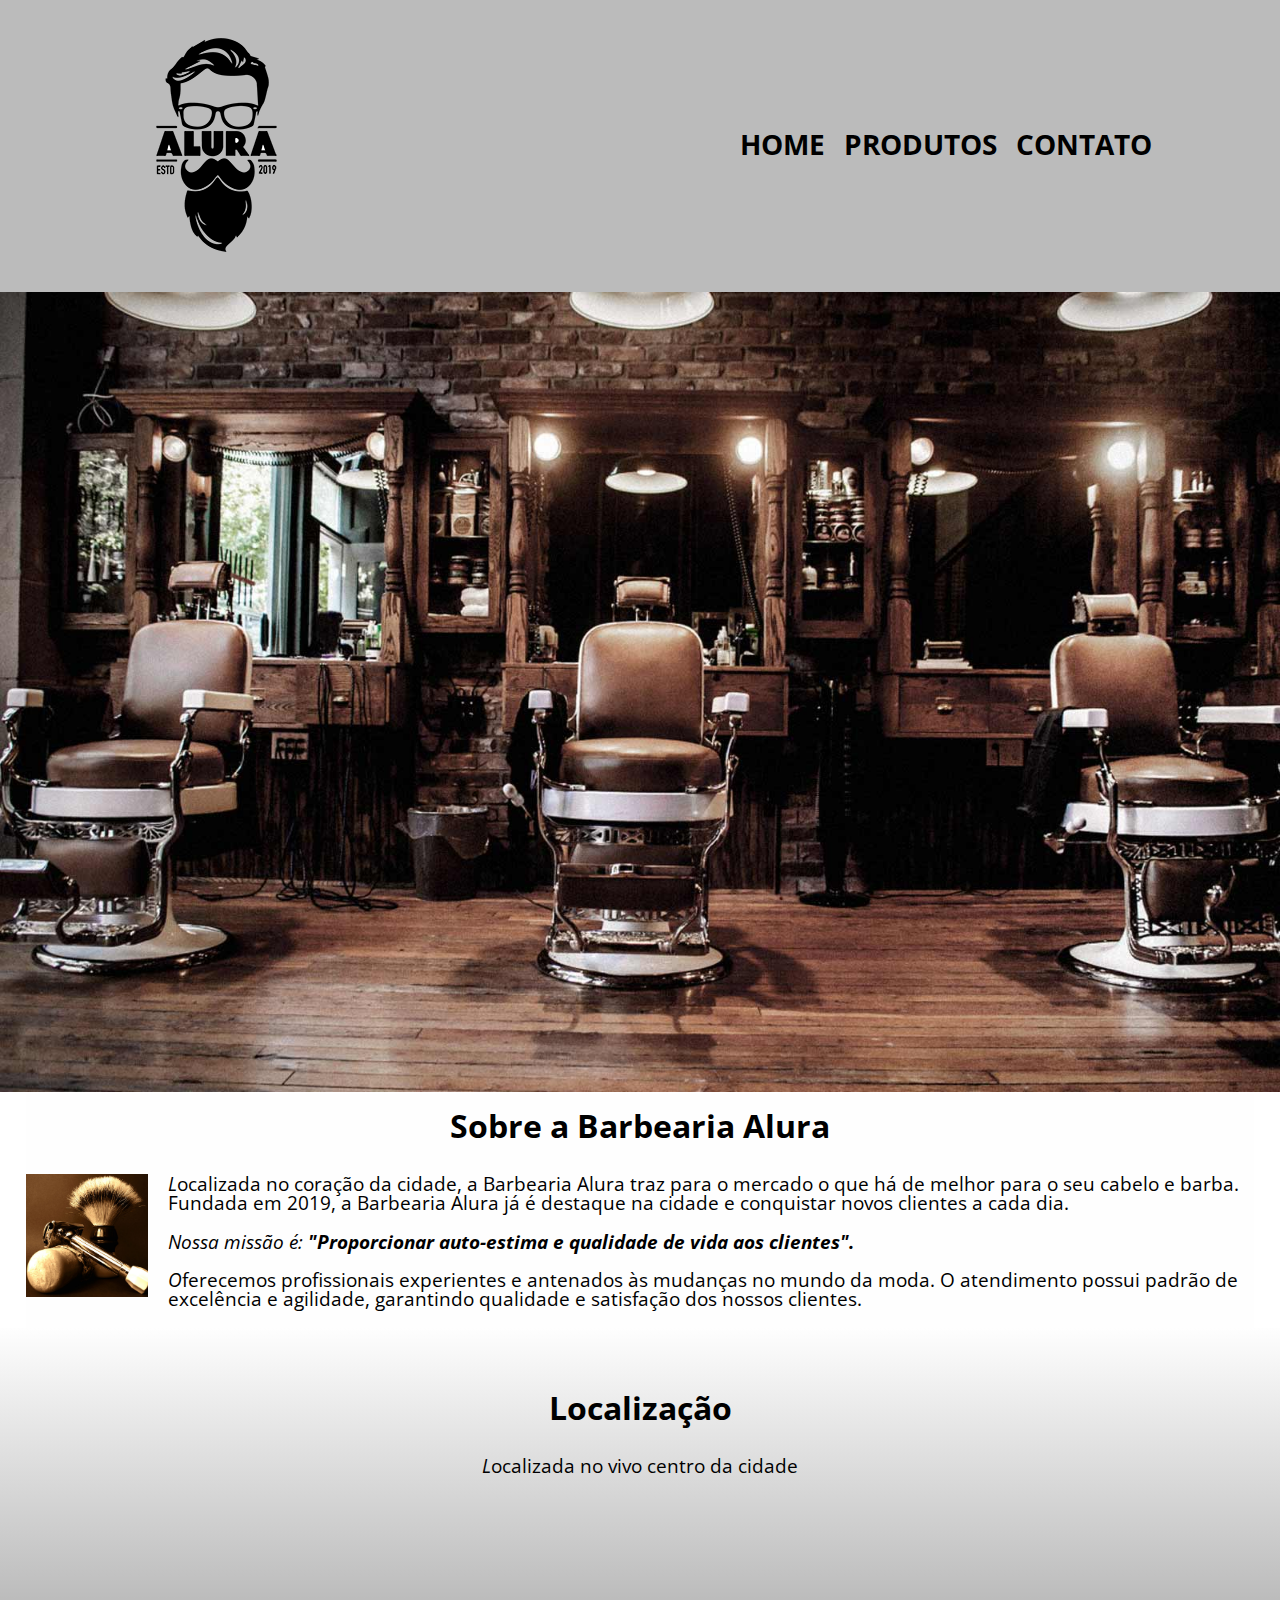
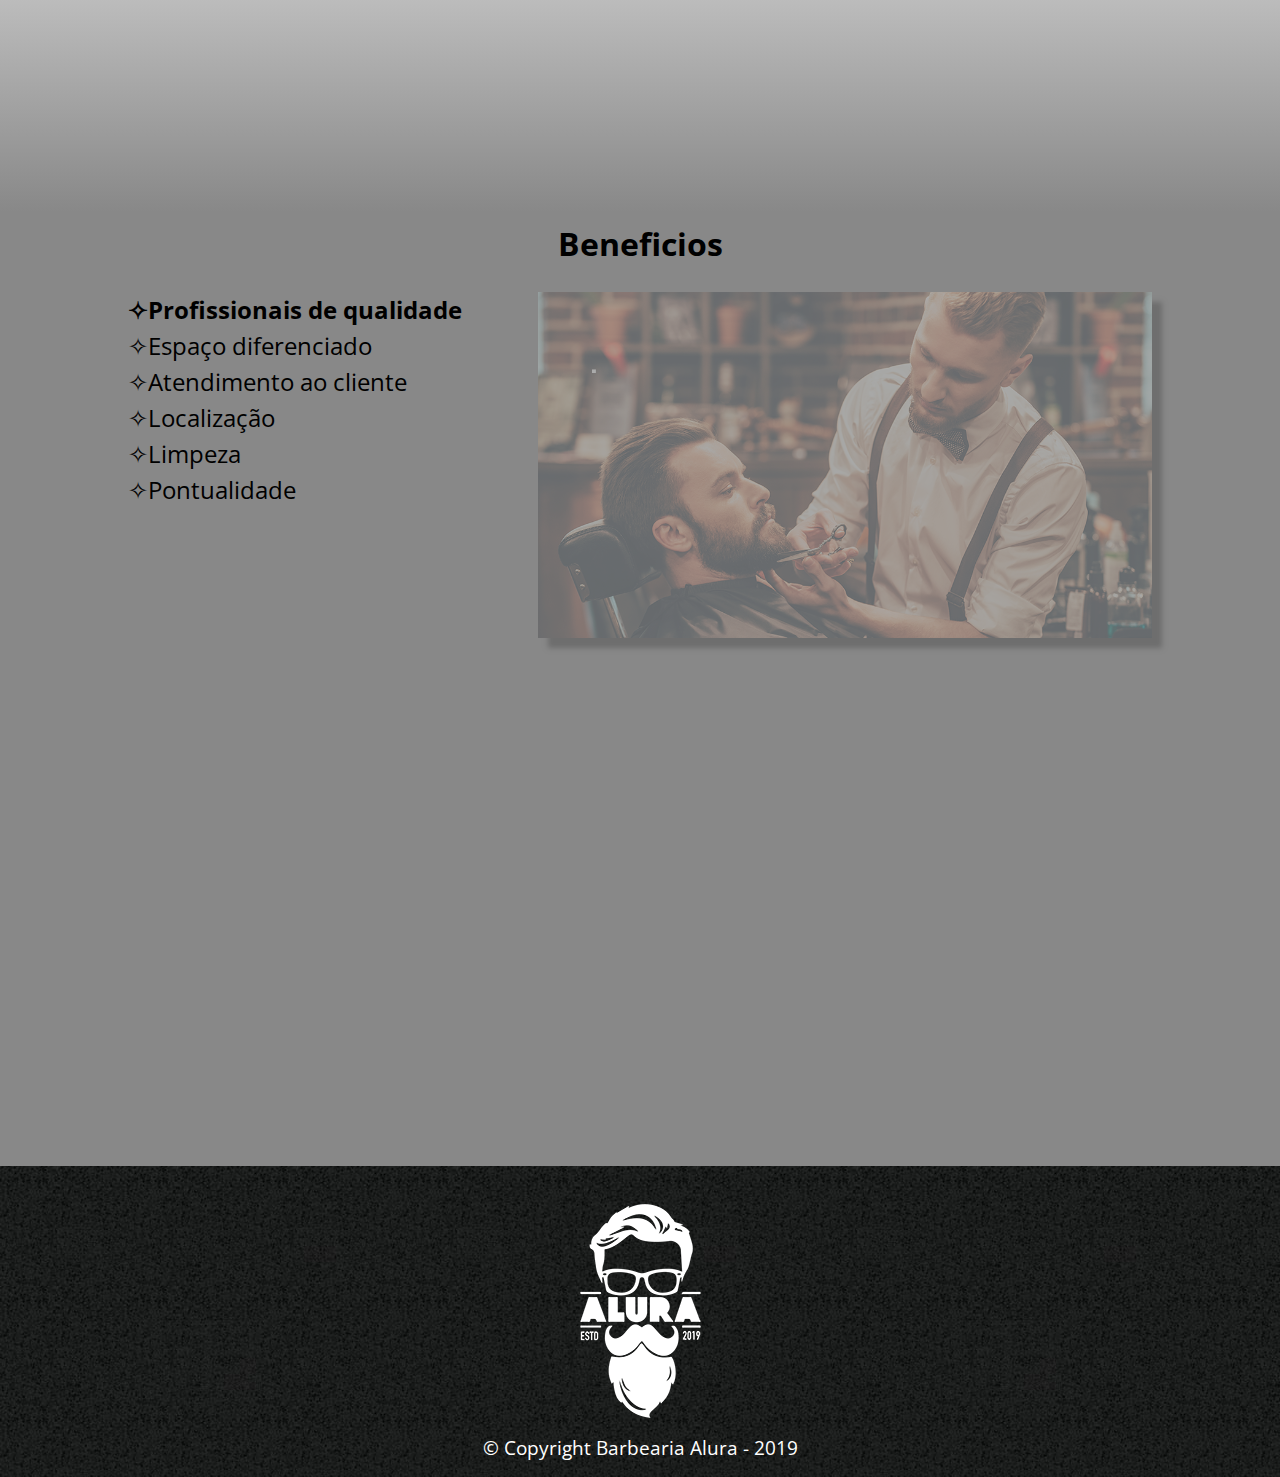
<file: Projeto Alura Barbearia/index.html>
<!DOCTYPE html>
<html lang="pt-br">
    <head>

        <meta charset="UTF-8">
        <meta name="viewport" content="width=device-width">
        <title>Barbearia Alura</title>
        <link rel="stylesheet" href="reset.css">
        <link rel="stylesheet" href="style-home.css">
        <link rel="preconnect" href="https://fonts.googleapis.com">
        <link rel="preconnect" href="https://fonts.gstatic.com" crossorigin>
        <link href="https://fonts.googleapis.com/css2?family=Montserrat:wght@200&family=Open+Sans:wght@300&display=swap" rel="stylesheet">

    </head>
    
    <body>
        <header>
            <div class="margem">
                <h1><img class="logo" src="logo.png"></h1>            
                    <nav>
                        <ul>
                    
                            <li><a href="index.html">Home</a></li>
                            <li><a href="produtos.html">Produtos</a></li> 
                            <li><a href="contato.html">Contato</a></li> 
                
                        </ul>
                    </nav>
            </div>
        </header>

        <img class="banner" src="banner.jpg.jpg">
        
         <section class="main">
                

            <h2 class="titcent"> Sobre a Barbearia Alura </h2>

            <img src="utensilios.jpg" class="utensilios" alt="Utensílios utilizados em uma barbearia.">

            <p> Localizada no coração da cidade, a Barbearia Alura traz para o mercado o que há de melhor para o seu cabelo e barba. 
                Fundada em 2019, a Barbearia Alura já é <strong>destaque na cidade e conquistar novos clientes a cada dia.</strong> </p>
            
            <p><em>Nossa missão é: <strong> "Proporcionar auto-estima e qualidade de vida aos clientes". </strong></em></p> 
            
            <p> Oferecemos <strong>profissionais experientes e antenados às mudanças no mundo da moda.</strong> O atendimento possui padrão de <strong>excelência e agilidade</strong>, 
                garantindo <strong>qualidade e satisfação dos nossos clientes.</strong> </p>

        </section>
            
        <section class="mapa">
            <h3 class="titcent">Localização</h3>
            <p>Localizada no vivo centro da cidade</p>
            <iframe class="loc" src="https://www.google.com/maps/embed?pb=!1m18!1m12!1m3!1d3656.449841841264!2d-46.63681657509951!3d-23.588194735635025!2m3!1f0!2f0!3f0!3m2!1i1024!2i768!4f13.1!3m3!1m2!1s0x94ce5a2b2ed7f3a1%3A0xab35da2f5ca62674!2sCaelum%20-%20Escola%20de%20Tecnologia!5e0!3m2!1spt-PT!2sbr!4v1654628439251!5m2!1spt-PT!2sbr" width="100%" height="300" style="border:0;" allowfullscreen="" loading="lazy" referrerpolicy="no-referrer-when-downgrade"></iframe>
        </section>
            <div class="beneficios">
                <h3 class="titcent">Beneficios</h3>
                <div class="principal-beneficios">
                    <ul class="lista-beneficios">
                        <li class="itensl1">Profissionais de qualidade</li>
                        <li class="itensl1">Espaço diferenciado</li>
                        <li class="itensl1">Atendimento ao cliente</li>
                        <li class="itensl1">Localização</li>
                        <li class="itensl1">Limpeza</li>
                        <li class="itensl1">Pontualidade</li>
                    </ul><img class="extra1" src="se1.png">
                </div>

                

                <div class="video">
                    <iframe width="90%" height="460" src="https://www.youtube.com/embed/wcVVXUV0YUY" title="YouTube video player" frameborder="0" allow="accelerometer; autoplay; clipboard-write; encrypted-media; gyroscope; picture-in-picture" allowfullscreen></iframe>
                </div>

            </section>
    
        <footer>
            <img src="logo-branco.png">
            <p class="copy">&copy; Copyright Barbearia Alura - 2019</p>
        </footer>

    </body>
   

</html>
</file>
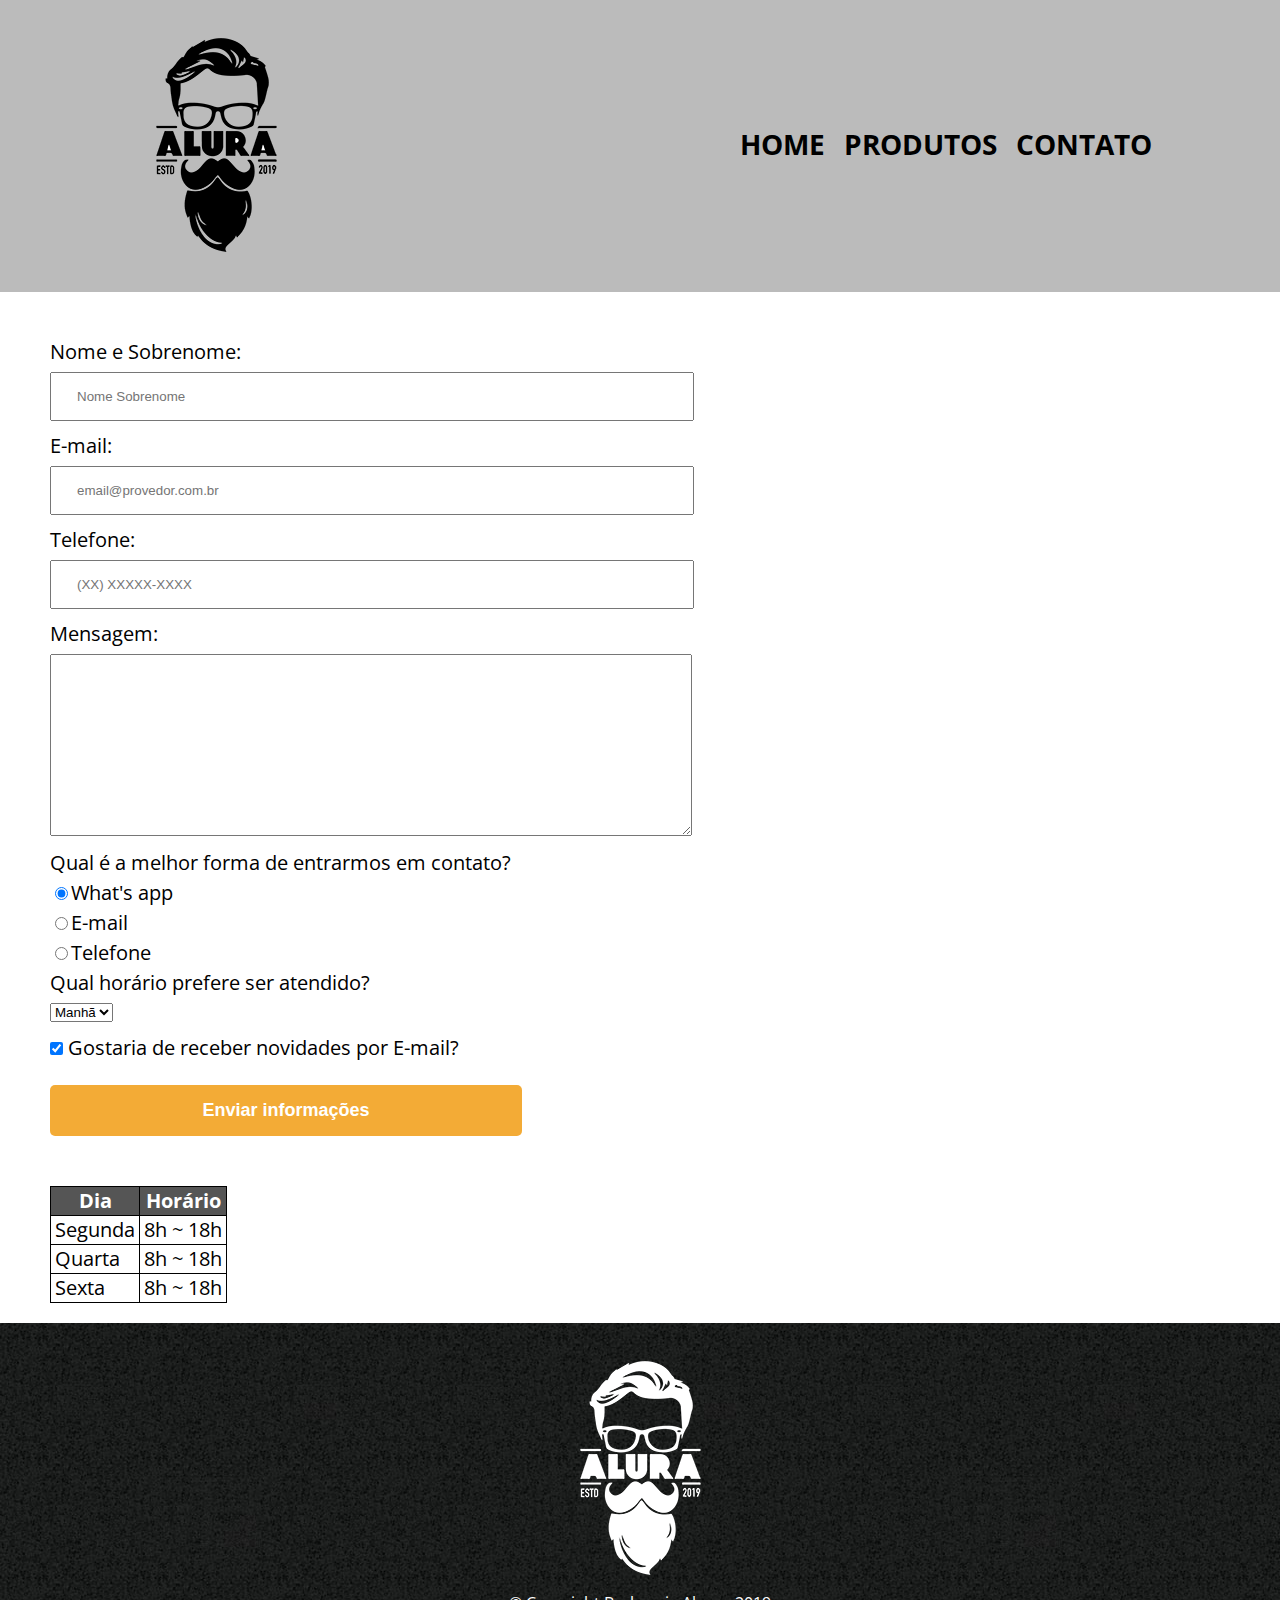
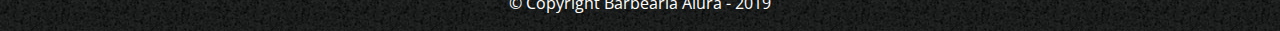
<file: Projeto Alura Barbearia/contato.html>
<!DOCTYPE html>
<html lang="pt-br">
    <head>
        <meta charset="UTF-8">
        <meta name="viewport" content="width=device-width">
        <title>Contato</title>
        <link rel="stylesheet" href="reset.css">
        <link rel="stylesheet" href="style.css">
        <link href="https://fonts.googleapis.com/css2?family=Montserrat:wght@200&family=Open+Sans:wght@300&display=swap" rel="stylesheet">



    </head>

    <body>
        <header>
            <div class="margem">
                <h1><img id="logo" src="logo.png" alt="Logo da Barbearia"></h1>            
                <nav>
                    <ul>
            
                        <li><a href="index.html">Home</a></li>
                        <li><a href="produtos.html">Produtos</a></li> 
                        <li><a href="contato.html">Contato</a></li> 
            
                    </ul>
                </nav>
            </div>
        </header>

        <main>
            <form>
                
                <label for="name">Nome e Sobrenome:</label>
                <input type="text" id="name" class="texts" placeholder="Nome Sobrenome" required>
    
                <label for="email">E-mail:</label>
                <input type="email" id="email" class="texts" placeholder="email@provedor.com.br" required>
    
                <label for="tel">Telefone:</label>
                <input type="tel" id="tel" class="texts" placeholder="(XX) XXXXX-XXXX" required>

                <label for="mensagem">Mensagem:</label>
                <textarea cols="70" rows="10"  id="mensagem" class="texts" required></textarea>
                
                <fieldset>
                    <legend>Qual é a melhor forma de entrarmos em contato?</legend>
                    <label><input type="radio" name="contato" value="wpp" checked>What's app</label>
                    <label><input type="radio" name="contato" value="email">E-mail</label>
                    <label><input type="radio" name="contato" value="lig">Telefone</label>
                </fieldset>

                <fieldset>
                    <legend>Qual horário prefere ser atendido?</legend>
                    <select>
                        <option>Manhã</option>
                        <option>Tarde</option>
                        <option>Noite</option>
                    </select>
                </fieldset>

                <label><input type="checkbox" class="checkbox" checked> Gostaria de receber novidades por E-mail?</label>

                <input type="submit" value="Enviar informações" class="enviar">
            </form>

            <table>
                <thead>
                    <th>Dia</th>
                    <th>Horário</th>
                </thead>

                <tbody>
                    <tr>
                        <td c>Segunda</td>
                        <td>8h ~ 18h</td>
                    </tr>
                    <tr>
                        <td >Quarta</td>
                        <td>8h ~ 18h</td>
                    </tr>
                    <tr>
                        <td>Sexta</td>
                        <td>8h ~ 18h</td>
                    </tr>
                </tbody>
            </table>
        </main>

        <footer>
            <img src="logo-branco.png" alt="Logo da Barbearia">
            <p class="copy">&copy; Copyright Barbearia Alura - 2019</p>
        </footer>
    </body>
</html>
</file>
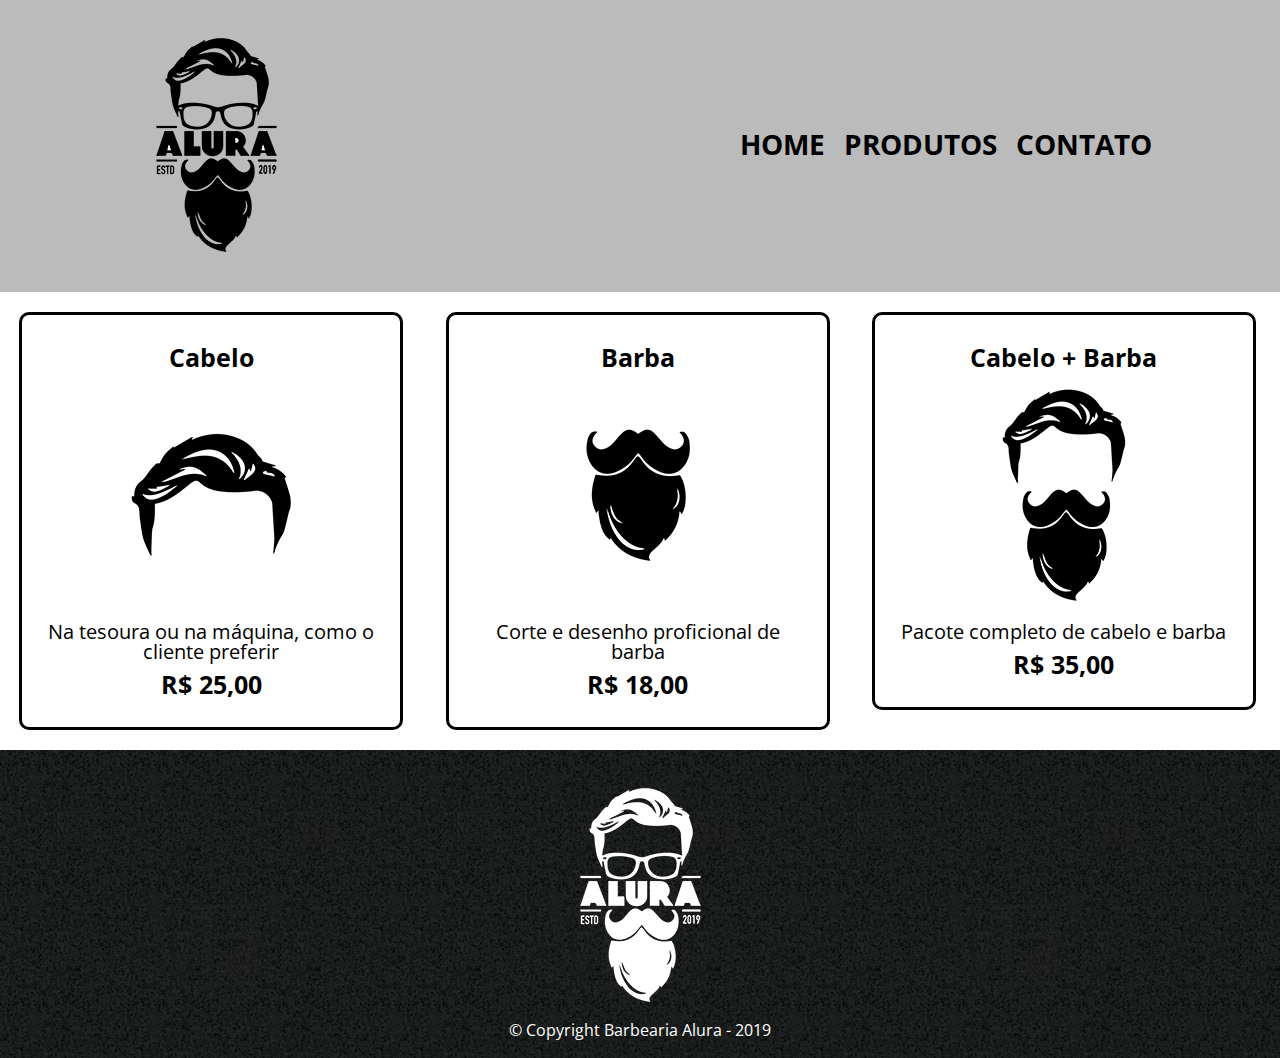
<file: Projeto Alura Barbearia/produtos.html>
<!DOCTYPE html>
<html lang="pt-br">
    <head>
        <meta charset="UTF-8">
        <meta name="viewport" content="width=device-width">
        <title>Produtos-Barbearia Alura</title>  
        <link rel="stylesheet" href="reset.css">
        <link rel="stylesheet" href="style.css">
        <link href="https://fonts.googleapis.com/css2?family=Montserrat:wght@200&family=Open+Sans:wght@300&display=swap" rel="stylesheet">




    </head>

    <body>
        <header>
            <div class="margem">
                <h1><img id="logo" src="logo.png"></h1>            
                <nav>
                    <ul>
            
                        <li><a href="index.html">Home</a></li>
                        <li><a href="produtos.html">Produtos</a></li> 
                        <li><a href="contato.html">Contato</a></li> 
            
                    </ul>
                </nav>
            </div>
        </header>

        <main>
            <ul class="listaprodutos">
                <li>
                    <h2>Cabelo</h2>
                    <img src="cabelo.jpg">
                    <p class="resumo"> Na tesoura ou na máquina, como o cliente preferir</p>
                    <p class="valor">R$ 25,00</p>
                </li>
                <li>
                    <h2>Barba</h2>
                    <img src="barba.jpg">
                    <p class="resumo"> Corte e desenho proficional de barba</p>
                    <p class="valor">R$ 18,00</p>
                </li>
                <li>
                    <h2>Cabelo + Barba</h2>
                    <img src="cabelo+barba.jpg">
                    <p class="resumo"> Pacote completo de cabelo e barba</p>
                    <p class="valor">R$ 35,00</p>
                </li>
            </ul>
        </main>

        <footer>
            <img src="logo-branco.png">
            <p class="copy">&copy; Copyright Barbearia Alura - 2019</p>
        </footer>
    </body>
</html>
</file>
<file: Projeto Alura Barbearia/style-home.css>
/* cabecalho*/

header {
    background: #BBBBBB;
    padding: 20px 0;
}

.margem{
    position: relative;
    width: auto;
    margin: 0 10%;
}

nav{
    position: absolute;
    top: 110px;
    right: 0px;
}

nav li{
    display: inline;
    margin: 0 0 0 15px;

}

nav a{
    text-transform: uppercase;
    color: #000000;
    font-size: 1.75em;
    font-weight: bold;
    text-decoration: none;
}

nav a:hover{
    color: rgba(159, 69, 0, 0.789);
    text-decoration: underline;
}

/* main pagina principal */

body{
    font-family: 'Montserrat', sans-serif;
    font-family: 'Open Sans', sans-serif;
}

.main{
    width: auto;
    margin: 0 2%;
    background: #FEFEFE;
}

p{
    font-size: 1.2em;
}

.banner{
    width: 100%
}

.titcent {
    font-size: 2em;
    text-align:center;
    font-weight: bold;
    padding: 0.5em 0 1em;
    clear: left;
}

.utensilios{
    width: 10%;
    float: left;
    padding: 0 20px 20px 0;
}

p:first-letter{
    font-style: italic;
}


.main p {
    text-align: left;
    padding: 0 0 1em;
}

.main p em{
    font-style: italic;
}

em strong {
    font-weight: bold;
}

/*localização*/

.mapa {
    text-align: center;
    padding: 3em 0 1em;
    background: linear-gradient(#FEFEFE, #888888);
}

.loc{
    width: 90%;
    margin: 0 auto;
}

.mapa p{
    padding: 0 0;
    padding: 0 0 1em;
}

/*benefícios*/

.beneficios{
    background: #888888;
}

.principal-beneficios{
    width: auto;
    margin: 0 10%;
}

.lista-beneficios{
    display: inline-block;
    width: 40%;
    vertical-align: top;
}

.itensl1{
    line-height: 1.5;
    font-size: 1.5em;
}

.itensl1:first-child{
    font-weight: bold;
}

.itensl1:before{
    content: "✧";
}

.extra1{
    width: 60%;
    opacity: 0.3;
    box-shadow: 10px 10px 5px #333333;
    transition: 400ms;
}

.extra1:hover{
    opacity: 1;
}

.video{
    margin: 2em;
    text-align: center;
}

/* rodapé */

footer{
    background: url("bg.jpg");
    text-align: center;
    padding: 20px 0;
}

.copy{
    color: #FFFFFF;
}

@media screen and (max-width: 480px){

    h1{
        display: block;
        text-align: center;
    }
    
    .logo{
        display: relative;
        text-align:center;
    }

    ul {
        display: block;
    }

    nav{
        position: static;
    }

    nav li{
        font-size: 0.75em;
        margin: 0 0 0 2%;
        text-align: center;
    }

    .utensilios{
        width: 30%;
    }

    p{
        font-size: 1.25em;
    }

    .lista-beneficios{
        display: block;
        width: 90%;
    }
    
    .extra1{
        width: 90%;
    }
}
</file>
<file: Projeto Alura Barbearia/style.css>
/* cabecalho*/

header {
    background: #BBBBBB;
    padding: 20px 0;
}

.margem{
    position: relative;
    width: auto;
    margin: 0 10%;
}

nav{
    position: absolute;
    top: 110px;
    right: 0px;
}

nav li{
    display: inline;
    margin: 0 0 0 15px;

}

nav a{
    text-transform: uppercase;
    color: #000000;
    font-size: 1.75em;
    font-weight: bold;
    text-decoration: none;
}

nav a:hover{
    color: rgba(159, 69, 0, 0.789);
    text-decoration: underline;
}

/* produtos e precos*/

body{
    font-family: 'Montserrat', sans-serif;
    font-family: 'Open Sans', sans-serif;
}

main {
    width: auto;
}

.listaprodutos{
    width: auto;
    margin: 0 auto;
}

.listaprodutos li{
    display: inline-block;
    text-align: center;
    width: 30%;
    vertical-align: top;
    margin: 20px 1.5%;
    padding: 30px 20px;
    box-sizing: border-box;
    border: 3px #000000 solid;
    border-radius: 10px;
}

.listaprodutos li:hover{
    border-color: rgba(159, 69, 0, 0.789);
}

.listaprodutos li:active{
    border-color: rgba(240, 148, 0, 0.789);
}

.listaprodutos li:hover h2{
    font-size: 28px;
}

h2{
    font-weight: bold;
    font-size: 25px;
}

.resumo{
    font-size: 20px;
}

.valor{
    font-weight: bold;
    font-size: 25px;
    margin-top: 10px;
}

/* rodape*/

footer{
    background: url("bg.jpg");
    text-align: center;
    padding: 20px 0;
}

.copy{
    color: #FFFFFF;
}

/* formulario*/
main{
    width: auto;
    margin: 0 auto;
}

form{
    margin: 50px;
}

form label, form legend{
    display: block;
    margin: 0 0 10px;
    font-size: 20px;
}

.texts{
    margin: 0 0 15px;
    padding: 15px 25px;
    width: 50%;
}

.checkbox{
    margin: 20px 0;
}

.enviar{
    width: 40%;
    padding: 15px 0;
    background:rgba(240, 148, 0, 0.789);
    color: #FFFFFF;
    font-size: 18px;
    font-weight: bold;
    border: none;
    border-radius: 5px;
    transition: 1s;
    cursor: pointer;
}

.enviar:hover{
    background:rgba(159, 69, 0, 0.789);
    transform:scale(1.2);
    border-radius: 50px;
}

table{
    margin: 10px 50px 20px;
    font-size: 20px;
}

table th{
    background: #555555;
    color: #FFFFFF;
    font-weight: bold;
}

th, td{
    border: 1px solid #000000;
    padding: 4px;
}

/* celulares */

@media screen and (max-width: 480px){

    h1{
        display: block;
        text-align: center;
    }
    
    .logo{
        display: relative;
        text-align:center;
    }

    ul {
        display: block;
    }

    nav{
        position: static;
    }

    nav li{
        font-size: 0.75em;
        margin: 0 0 0 %;
    }

    .listaprodutos{
        width: 90%;
    }

    .listaprodutos li{
        width: 90%;

    }

    .form{
        text-align: center;
        margin: 50px;
    }

    .texts{
        width: 70%;
    }

    .enviar{
        width: 70%;
    }

}
</file>
